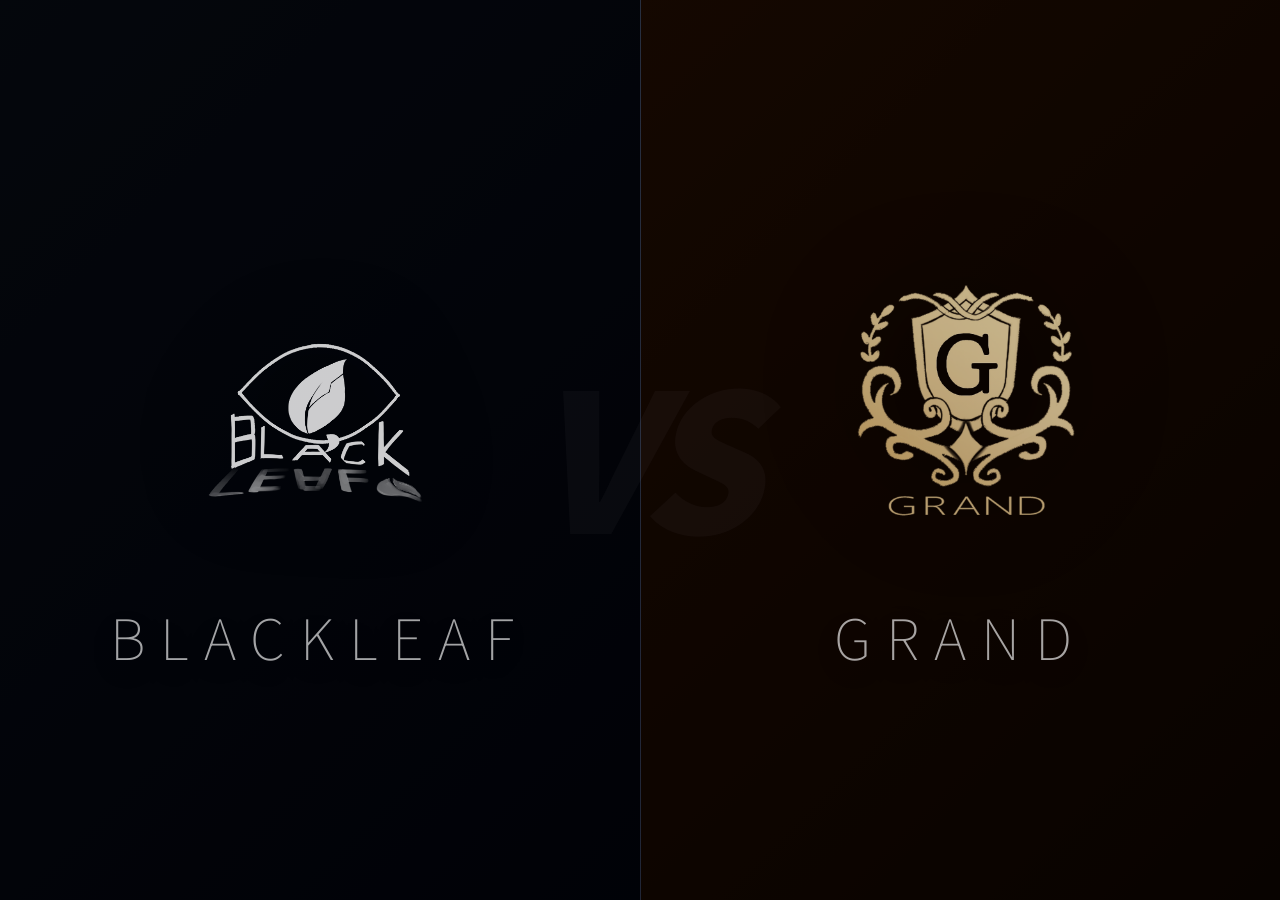
<file: index.html>
<!DOCTYPE html>
<html lang="ko">

<head>
    <meta charset="UTF-8">
    <meta name="viewport" content="width=device-width, initial-scale=1.0">
    <title>조직놀이 - 시작하기</title>
    <link rel="stylesheet" href="style.css?v=5.0">
    <!-- Updated: 2026-02-12 15:40 -->
    <link href="https://fonts.googleapis.com/css2?family=Noto+Sans+KR:wght@100;300;400;500;700;900&display=swap"
        rel="stylesheet">
    <link rel="stylesheet" href="https://cdnjs.cloudflare.com/ajax/libs/font-awesome/6.0.0/css/all.min.css">
    <style>
        .gate-container {
            display: flex;
            width: 100vw;
            height: 100vh;
            overflow: hidden;
            background: #000;
        }

        .gate-section {
            flex: 1;
            position: relative;
            display: flex;
            align-items: center;
            justify-content: center;
            text-decoration: none;
            transition: all 0.8s cubic-bezier(0.23, 1, 0.32, 1);
            overflow: hidden;
        }

        .gate-section::after {
            content: '';
            position: absolute;
            inset: 0;
            background: rgba(0, 0, 0, 0.5);
            transition: background 0.5s ease;
            z-index: 1;
        }

        .gate-section:hover::after {
            background: rgba(0, 0, 0, 0.2);
        }

        .gate-section.blackleaf {
            background: linear-gradient(135deg, #0f172a 0%, #020617 100%);
        }

        .gate-section.grand {
            background: linear-gradient(135deg, #451a03 0%, #1c0a00 100%);
        }

        .gate-content {
            position: relative;
            z-index: 10;
            text-align: center;
            transform: translateY(20px);
            opacity: 0.8;
            transition: all 0.6s ease;
        }

        .gate-section:hover .gate-content {
            transform: translateY(0);
            opacity: 1;
        }

        .gate-logo {
            width: 320px;
            height: 320px;
            object-fit: contain;
            margin-bottom: 2rem;
            filter: drop-shadow(0 0 50px rgba(0, 0, 0, 0.8));
            transition: transform 0.6s cubic-bezier(0.34, 1.56, 0.64, 1);
        }

        .gate-section:hover .gate-logo {
            transform: scale(1.15);
        }

        .gate-title {
            color: #fff;
            font-size: 3.5rem;
            font-weight: 100;
            letter-spacing: 15px;
            text-transform: uppercase;
            margin: 0;
            text-shadow: 0 10px 30px rgba(0, 0, 0, 0.5);
        }

        .accent-line {
            width: 0;
            height: 2px;
            background: #fff;
            margin: 1.5rem auto 0;
            transition: width 0.6s ease;
            opacity: 0.5;
        }

        .gate-section:hover .accent-line {
            width: 100px;
        }

        .vs-deco {
            position: fixed;
            top: 50%;
            left: 50%;
            transform: translate(-50%, -50%);
            font-size: 12rem;
            font-weight: 900;
            color: rgba(255, 255, 255, 0.03);
            font-style: italic;
            z-index: 5;
            pointer-events: none;
            letter-spacing: -10px;
        }
    </style>
</head>

<body class="landing-body">
    <div class="gate-container">
        <!-- Blackleaf Section -->
        <a href="main.html?category=category1" class="gate-section blackleaf">
            <div class="gate-content">
                <img src="blackleaf-logo.png?v=1.1" alt="Blackleaf Logo" class="gate-logo">
                <h1 class="gate-title">BLACKLEAF</h1>
                <div class="accent-line"></div>
            </div>
        </a>

        <!-- Grand Section -->
        <a href="main.html?category=category2" class="gate-section grand">
            <div class="gate-content">
                <img src="grand-logo.png?v=1.1" alt="Grand Logo" class="gate-logo">
                <h1 class="gate-title">GRAND</h1>
                <div class="accent-line"></div>
            </div>
        </a>
    </div>

    <div class="vs-deco">VS</div>
</body>

</html>
</file>
<file: style.css>
:root {
    --bg-color: #ffffff;
    --sidebar-bg: #f1f5f9;
    --card-bg: #ffffff;
    --input-bg: #e2e8f0;
    --text-primary: #0f172a;
    --text-secondary: #64748b;
    --accent-color: #3b82f6;
    --accent-hover: #2563eb;
    --glass-bg: rgba(255, 255, 255, 0.9);
    --glass-border: #e2e8f0;
    --transition: all 0.3s ease;
}

.form-group input,
.form-group textarea {
    width: 100%;
    padding: 0.8rem;
    background-color: var(--card-bg);
    /* Use theme card background */
    border: 1px solid var(--glass-border);
    border-radius: 8px;
    color: var(--text-primary);
    /* Use theme text color */
    outline: none;
    transition: var(--transition);
}

/* Dark theme for BlackLeaf */
body[data-theme="dark"] {
    --bg-color: #0f172a;
    --sidebar-bg: #1e293b;
    --card-bg: #1e293b;
    --input-bg: #334155;
    /* Default Dark Input Background */
    --text-primary: #f8fafc;
    --text-secondary: #cbd5e1;
    /* Lighter secondary for better contrast */
    --accent-color: #10b981;
    --accent-hover: #059669;
    --glass-bg: rgba(30, 41, 59, 0.95);
    /* More opaque for readability */
    --glass-border: rgba(255, 255, 255, 0.2);
}

/* Light theme for Grand */
body[data-theme="light"] {
    --bg-color: #ffffff;
    --sidebar-bg: #f1f5f9;
    --card-bg: #ffffff;
    --text-primary: #0f172a;
    --text-secondary: #64748b;
    --accent-color: #f59e0b;
    --accent-hover: #d97706;
    --glass-bg: rgba(255, 255, 255, 0.8);
    --glass-border: #e2e8f0;
}

* {
    margin: 0;
    padding: 0;
    box-sizing: border-box;
    font-family: 'Noto Sans KR', sans-serif;
}

body {
    background-color: var(--bg-color);
    color: var(--text-primary);
    overflow-x: hidden;
}

.app-container {
    display: flex;
    height: 100vh;
}

/* Sidebar */
.sidebar {
    width: 260px;
    background-color: var(--sidebar-bg);
    padding: 2rem;
    display: flex;
    flex-direction: column;
    border-right: 1px solid var(--glass-border);
}

.logo {
    display: flex;
    align-items: center;
    gap: 1rem;
    margin-bottom: 3rem;
    color: var(--accent-color);
}

.nav-links {
    list-style: none;
}

.nav-links li {
    padding: 1rem;
    border-radius: 12px;
    cursor: pointer;
    transition: var(--transition);
    display: flex;
    align-items: center;
    gap: 1rem;
    color: var(--text-secondary);
    margin-bottom: 0.5rem;
}

.nav-links li:hover,
.nav-links li.active {
    background-color: var(--accent-color);
    color: white;
}

.nav-icon {
    width: 28px;
    height: 28px;
    object-fit: contain;
    transition: var(--transition);
}

/* Landing Page Styles */
.landing-body {
    background: #0f172a;
    display: flex;
    align-items: center;
    justify-content: center;
    min-height: 100vh;
    overflow: hidden;
}

.gate-container {
    display: flex;
    width: 100vw;
    height: 100vh;
}

.gate-section {
    flex: 1;
    display: flex;
    flex-direction: column;
    align-items: center;
    justify-content: center;
    position: relative;
    cursor: pointer;
    transition: all 0.6s cubic-bezier(0.165, 0.84, 0.44, 1);
    overflow: hidden;
    text-decoration: none;
}

.gate-section::before {
    content: '';
    position: absolute;
    top: 0;
    left: 0;
    width: 100%;
    height: 100%;
    background: rgba(0, 0, 0, 0.4);
    z-index: 1;
    transition: var(--transition);
}

.gate-section:hover::before {
    background: rgba(0, 0, 0, 0.1);
}

.gate-section.blackleaf {
    background: linear-gradient(135deg, #0f172a 0%, #1e293b 100%);
    border-right: 1px solid rgba(255, 255, 255, 0.1);
}

.gate-section.grand {
    background: linear-gradient(135deg, #451a03 0%, #78350f 100%);
}

.gate-logo-container {
    z-index: 2;
    display: flex;
    flex-direction: column;
    align-items: center;
    gap: 2rem;
    transform: translateY(20px);
    transition: all 0.6s cubic-bezier(0.165, 0.84, 0.44, 1);
}

.gate-section:hover .gate-logo-container {
    transform: translateY(0);
}

.gate-logo {
    width: 300px;
    height: 300px;
    object-fit: contain;
    filter: drop-shadow(0 0 30px rgba(0, 0, 0, 0.5));
    transition: transform 0.6s ease;
}

.gate-section:hover .gate-logo {
    transform: scale(1.1) rotate(2deg);
}

.gate-title {
    color: white;
    font-size: 3rem;
    font-weight: 900;
    letter-spacing: 4px;
    text-transform: uppercase;
    text-shadow: 0 4px 10px rgba(0, 0, 0, 0.5);
    opacity: 0.8;
    transition: var(--transition);
}

.gate-section:hover .gate-title {
    opacity: 1;
    letter-spacing: 8px;
}

.gate-desc {
    color: rgba(255, 255, 255, 0.6);
    font-size: 1.2rem;
    margin-top: 1rem;
    opacity: 0;
    transition: all 0.5s ease;
}

.gate-section:hover .gate-desc {
    opacity: 1;
}

.gate-bg-text {
    position: absolute;
    font-size: 15rem;
    font-weight: 900;
    color: rgba(255, 255, 255, 0.03);
    z-index: 0;
    white-space: nowrap;
    user-select: none;
}

header {
    display: flex;
    justify-content: space-between;
    align-items: center;
    margin-bottom: 2rem;
}

.header-title h1 {
    font-size: 2rem;
    margin-bottom: 0.5rem;
}

.header-title p {
    color: var(--text-secondary);
}

.primary-btn {
    padding: 0.8rem 1.5rem;
    background-color: var(--accent-color);
    color: white;
    border: none;
    border-radius: 8px;
    cursor: pointer;
    font-weight: 500;
    transition: var(--transition);
    display: flex;
    align-items: center;
    gap: 0.5rem;
}

.primary-btn:hover {
    background-color: var(--accent-hover);
    transform: translateY(-2px);
}

.header-actions {
    display: flex;
    align-items: center;
    gap: 1rem;
}


.secondary-btn {
    padding: 0.8rem 1.5rem;
    background-color: #64748b;
    color: white;
    border: none;
    border-radius: 8px;
    cursor: pointer;
    transition: var(--transition);
}

.secondary-btn:hover {
    background-color: #475569;
}

.message {
    position: fixed;
    top: 2rem;
    right: 2rem;
    padding: 1rem 1.5rem;
    border-radius: 8px;
    color: white;
    font-weight: 500;
    z-index: 10000;
    animation: slideIn 0.3s ease;
}

.message.success {
    background-color: #10b981;
}

.message.error {
    background-color: #ef4444;
}

@keyframes slideIn {
    from {
        transform: translateX(100%);
        opacity: 0;
    }

    to {
        transform: translateX(0);
        opacity: 1;
    }
}

/* Profile Grid */
.profile-grid {
    display: grid;
    grid-template-columns: repeat(auto-fill, minmax(280px, 1fr));
    gap: 1.5rem;
}

/* Premium Profile Card */
.profile-card {
    background: var(--glass-bg);
    border: 1px solid var(--glass-border);
    border-radius: 32px;
    transition: all 0.5s cubic-bezier(0.16, 1, 0.3, 1);
    overflow: hidden;
    position: relative;
    box-shadow: 0 20px 40px -10px rgba(0, 0, 0, 0.2);
    display: flex;
    flex-direction: column;
}

.profile-card:hover {
    transform: translateY(-12px);
    box-shadow: 0 40px 80px -15px rgba(0, 0, 0, 0.4);
    border-color: var(--accent-color);
}

.card-content {
    padding: 3rem 2rem;
    display: flex;
    flex-direction: column;
    align-items: center;
    text-align: center;
}

.card-img-wrapper {
    width: 160px;
    height: 160px;
    border-radius: 50%;
    margin-bottom: 2rem;
    border: 5px solid var(--accent-color);
    padding: 6px;
    background: var(--bg-color);
    box-shadow: 0 15px 30px rgba(0, 0, 0, 0.2);
    transition: all 0.5s ease;
    position: relative;
}

.profile-card:hover .card-img-wrapper {
    transform: scale(1.05) rotate(3deg);
    box-shadow: 0 20px 40px rgba(var(--accent-color-rgb), 0.3);
}

.card-img-wrapper img {
    width: 100%;
    height: 100%;
    border-radius: 50%;
    object-fit: cover;
}

.card-name {
    font-size: 2.2rem;
    font-weight: 900;
    color: var(--text-primary);
    margin: 0;
    letter-spacing: -1px;
    transition: color 0.3s ease;
}

.profile-card:hover .card-name {
    color: var(--accent-color);
}

.card-role-label {
    font-size: 0.9rem;
    color: var(--text-secondary);
    font-weight: 800;
    margin-top: 0.6rem;
    text-transform: uppercase;
    letter-spacing: 3px;
}

.card-quick-actions {
    margin-top: 2rem;
    display: flex;
    gap: 1rem;
    background: var(--sidebar-bg);
    padding: 0.8rem 1.5rem;
    border-radius: 50px;
    box-shadow: 0 4px 15px rgba(0, 0, 0, 0.1);
    opacity: 0;
    transform: translateY(20px);
    transition: all 0.4s cubic-bezier(0.175, 0.885, 0.32, 1.275);
}

.profile-card:hover .card-quick-actions {
    opacity: 1;
    transform: translateY(0);
}

.action-btn {
    width: 38px;
    height: 38px;
    border-radius: 50%;
    border: 1px solid var(--glass-border);
    background: var(--card-bg);
    color: var(--text-primary);
    display: flex;
    align-items: center;
    justify-content: center;
    cursor: pointer;
    transition: all 0.3s ease;
}

.action-btn:hover {
    background: var(--accent-color);
    color: white;
    transform: scale(1.2);
    border-color: var(--accent-color);
}

.action-btn.delete:hover {
    background: #ef4444;
    border-color: #ef4444;
}

/* Modal Base */
.modal {
    display: none;
    position: fixed;
    top: 0;
    left: 0;
    width: 100%;
    height: 100%;
    background-color: rgba(0, 0, 0, 0.5);
    z-index: 1000;
    backdrop-filter: blur(12px) saturate(180%);
    -webkit-backdrop-filter: blur(12px) saturate(180%);
    justify-content: center;
    align-items: center;
    padding: 2rem;
    overflow-y: auto;
}

.modal.active {
    display: flex;
}

/* Glass Panel Styles */
.glass-panel {
    background: var(--glass-bg);
    border: 1px solid var(--glass-border);
    backdrop-filter: blur(20px);
    -webkit-backdrop-filter: blur(20px);
    box-shadow: 0 25px 50px -12px rgba(0, 0, 0, 0.5);
}

.modal-content {
    width: 100%;
    max-width: 850px;
    max-height: 85vh;
    padding: 3rem;
    border-radius: 28px;
    position: relative;
    overflow-y: auto;
    scrollbar-width: thin;
    scrollbar-color: var(--accent-color) transparent;
}

.modal-content h2 {
    font-size: 2.2rem;
    font-weight: 800;
    margin-bottom: 2rem;
    text-align: center;
    background: linear-gradient(135deg, var(--text-primary) 0%, var(--accent-color) 100%);
    background-clip: text;
    -webkit-background-clip: text;
    -webkit-text-fill-color: transparent;
    letter-spacing: -0.5px;
}

/* Form Styles */
.form-section-title {
    font-size: 1.1rem;
    font-weight: 700;
    margin: 2.5rem 0 1.2rem;
    padding-bottom: 0.5rem;
    border-bottom: 2px solid var(--accent-color);
    color: var(--accent-color);
    text-transform: uppercase;
    letter-spacing: 1px;
}

.form-row {
    display: grid;
    grid-template-columns: 1fr 1fr;
    gap: 1.5rem;
    margin-bottom: 1.2rem;
}

.form-row.secondary-info {
    grid-template-columns: 1fr 1fr;
}

.form-row.ternary-info {
    grid-template-columns: 1fr 1fr 1fr;
}

.form-group {
    margin-bottom: 1.5rem;
}

.form-group label {
    display: flex;
    align-items: center;
    gap: 0.6rem;
    font-size: 0.95rem;
    font-weight: 600;
    color: var(--text-primary);
    margin-bottom: 0.8rem;
    margin-left: 0.2rem;
}

.form-group label i {
    color: var(--accent-color);
    font-size: 1rem;
    opacity: 0.8;
}

.form-group input,
.form-group textarea {
    width: 100%;
    background: var(--input-bg);
    border: 1px solid var(--glass-border);
    padding: 1rem 1.2rem;
    border-radius: 12px;
    color: var(--text-primary);
    font-size: 1rem;
    font-family: inherit;
    transition: all 0.25s cubic-bezier(0.4, 0, 0.2, 1);
}

.form-group input:focus,
.form-group textarea:focus {
    background: var(--card-bg);
    border-color: var(--accent-color);
    box-shadow: 0 0 0 4px rgba(59, 130, 246, 0.15);
    transform: translateY(-2px);
}

/* File Upload Zone */
.upload-zone {
    display: flex;
    align-items: center;
    gap: 2rem;
    padding: 1.5rem;
    background: rgba(var(--accent-color-rgb, 59, 130, 246), 0.03);
    border: 2px dashed var(--glass-border);
    border-radius: 20px;
    cursor: pointer;
    transition: var(--transition);
}

.upload-zone:hover {
    border-color: var(--accent-color);
    background: rgba(var(--accent-color-rgb, 59, 130, 246), 0.08);
}

.preview-box {
    width: 120px;
    height: 120px;
    border-radius: 20px;
    background: var(--input-bg);
    overflow: hidden;
    position: relative;
    box-shadow: 0 8px 16px rgba(0, 0, 0, 0.1);
}

.preview-box img {
    width: 100%;
    height: 100%;
    object-fit: cover;
    display: none;
}

.preview-box img[src]:not([src=""]) {
    display: block;
}

.upload-overlay {
    position: absolute;
    inset: 0;
    background: rgba(0, 0, 0, 0.4);
    display: flex;
    align-items: center;
    justify-content: center;
    color: white;
    font-size: 1.5rem;
    opacity: 0;
    transition: var(--transition);
}

.preview-box:hover .upload-overlay {
    opacity: 1;
}

.upload-info {
    flex: 1;
}

.upload-btn {
    padding: 0.6rem 1.2rem;
    background: var(--accent-color);
    color: white;
    border: none;
    border-radius: 10px;
    font-weight: 600;
    margin-bottom: 0.5rem;
    cursor: pointer;
}

/* Tag List for Related Persons */
.related-input-group {
    display: flex;
    gap: 0.8rem;
    margin-bottom: 1rem;
}

.tag-list {
    display: flex;
    flex-wrap: wrap;
    gap: 0.8rem;
}

.tag-item {
    background: var(--accent-color);
    color: white;
    padding: 0.5rem 1rem;
    border-radius: 50px;
    font-size: 0.85rem;
    font-weight: 500;
    display: flex;
    align-items: center;
    gap: 0.6rem;
    box-shadow: 0 4px 10px rgba(0, 0, 0, 0.1);
}

.tag-item .remove-tag {
    cursor: pointer;
    font-size: 1.1rem;
    opacity: 0.7;
    transition: var(--transition);
}

.tag-item .remove-tag:hover {
    opacity: 1;
    transform: scale(1.2);
}

.add-btn {
    padding: 0 1.2rem;
    background: var(--text-primary);
    color: var(--bg-color);
    border: none;
    border-radius: 12px;
    cursor: pointer;
    transition: var(--transition);
}

.add-btn:hover {
    transform: scale(1.05);
}

.close-btn {
    position: absolute;
    top: 1rem;
    right: 1.5rem;
    font-size: 1.5rem;
    cursor: pointer;
    color: var(--text-secondary);
}

/* Removing old modal overrides */

.form-actions {
    display: flex;
    justify-content: flex-end;
    gap: 1rem;
    margin-top: 2rem;
}

.cancel-btn {
    padding: 0.8rem 1.5rem;
    background: transparent;
    border: 1px solid var(--glass-border);
    color: var(--text-secondary);
    border-radius: 8px;
    cursor: pointer;
    transition: var(--transition);
}

.cancel-btn:hover {
    border-color: var(--text-primary);
    color: var(--text-primary);
}

.save-btn {
    padding: 0.8rem 1.5rem;
    background-color: var(--accent-color);
    color: white;
    border: none;
    border-radius: 8px;
    cursor: pointer;
    transition: var(--transition);
}

.save-btn:hover {
    background-color: var(--accent-hover);
}
</file>
